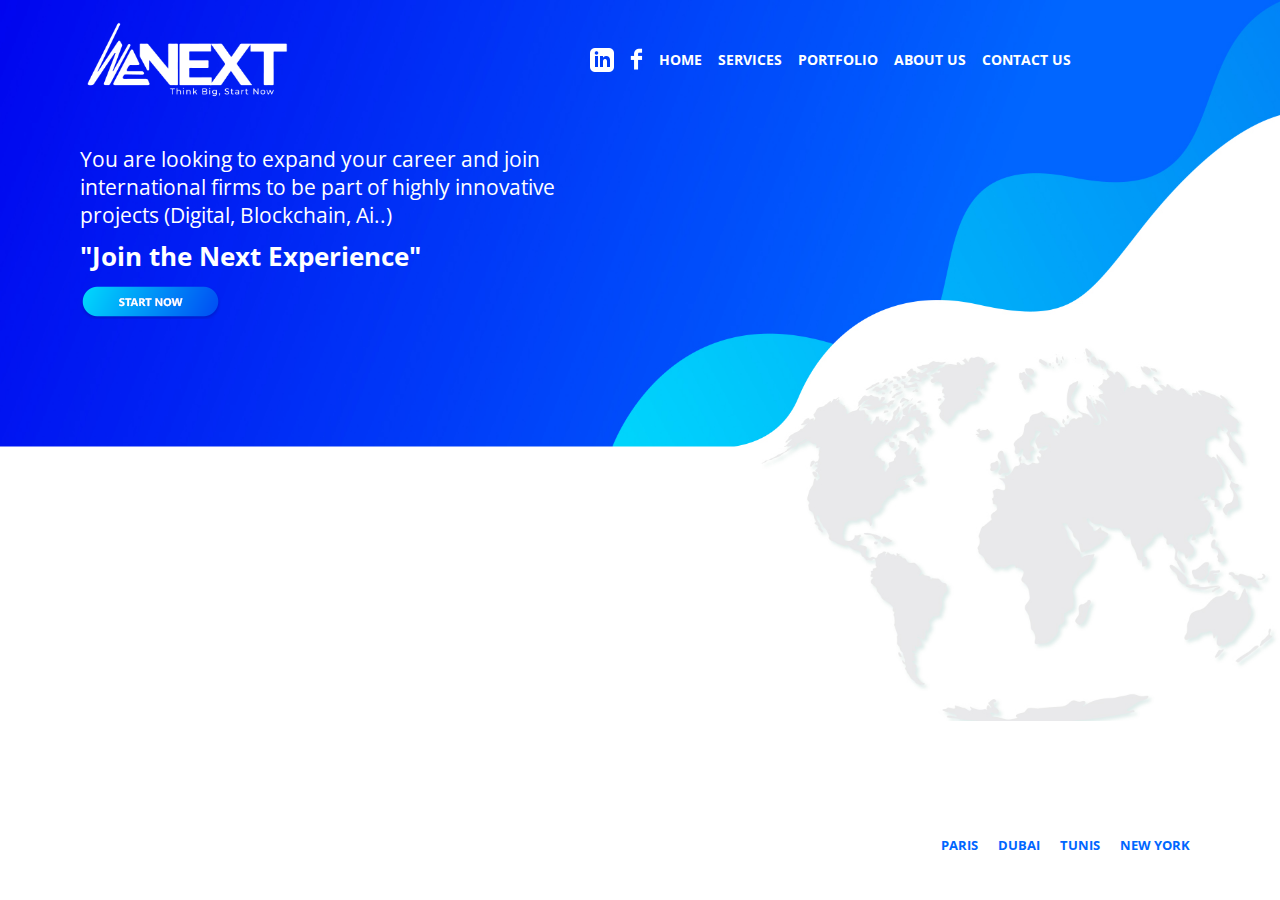
<file: index.html>
<!DOCTYPE html>
<html lang="fr">

<head>
    <meta charset="UTF-8">
    <meta name="viewport" content="width=device-width, initial-scale=1.0">
    <meta http-equiv="X-UA-Compatible" content="ie=edge">
    <link rel="shortcut icon" href="assets/favicon.ico" type="image/x-icon">
    <title>WeNext - coming soon</title>
    <link href="https://fonts.googleapis.com/css?family=Open+Sans&display=swap" rel="stylesheet">
    <link rel="stylesheet" href="assets/css/bootstrap-grid.min.css">
    <link rel="stylesheet" href="assets/css/style.css">
    <script src="assets/js/jquery.min.js"></script>
</head>

<body>
    <div class="container">
        <div class="row">
            <div class="col-md-4">
                <a href="index.html"><img src="assets/img/logo.png" alt="Logo WeNext" class="logo"></a>
            </div>
            <div class="col-md-8">
                <div class="navigation">
                    <div class="menu-item">
                        <a href="https://www.linkedin.com/company/wenextio/"><img src="assets/img/icon-linked-in.png"
                                alt="Linked In"></a>
                    </div>
                    <div class="menu-item">
                        <a href="https://www.facebook.com/wenext.io/"><img src="assets/img/icon-facebook.png"
                                alt="Facebook"></a>
                    </div>
                    <div class="menu-item">
                        <a href="v2/index.html" title="Home">Home</a>
                    </div>
                    <div class="menu-item">
                        <a href="v2/Services.html" title="Services">Services</a>
                    </div>
                    <div class="menu-item">
                        <a href="#" title="Portfolio">Portfolio</a>
                    </div>
                    <div class="menu-item">
                        <a href="v2/index.html#about" title="About">About us</a>
                    </div>
                    <div class="menu-item">
                        <a href="v2/index.html#contact" title="Contact us">Contact us</a>
                    </div>
                </div>
            </div>
            <div class="clear-fix"></div>
            <div class="row msgcomingoson">
                <div class="col-md-6">
                    You are looking to expand your career
                    and join international firms
                    to be part of highly innovative projects
                    (Digital, Blockchain, Ai..)
                    <h6>"Join the Next Experience"</h6>
                    <a href="https://wenext.bamboohr.com/jobs/" target="_blank" id="btn-start"><img src="assets/img/btn-start-now.png" alt="Start Now"></a>
                </div>
                <div class="clearfix"></div>
            </div>
        </div>
    </div>
    <div id="countries">
        <div class="container">
            <div>Paris</div>
            <div>Dubai</div>
            <div>Tunis</div>
            <div>NEW YORK</div>
        </div>
    </div>
    <div id="newsletterform">
        <div class="newsletterctn">
            <iframe src="https://wenext.bamboohr.com/jobs/" width="100%" height="450px" frameborder="0"></iframe>
            <!-- <div id="BambooHR">
                <script src="https://wenext.bamboohr.com/js/jobs2.php" type="text/javascript"></script>
                <div id="BambooHR-Footer">Powered by<a href="http://www.bamboohr.com" target="_blank"
                        rel="noopener external nofollow noreferrer"><img
                            src="https://resources.bamboohr.com/images/footer-logo.png"
                            alt="BambooHR - HR software" /></a></div>
            </div> -->
            <!-- <script charset="utf-8" type="text/javascript" src="//js.hsforms.net/forms/shell.js"></script>
            <script>
                hbspt.forms.create({
                    portalId: "6052416",
                    formId: "377a72e6-bbc0-4e58-ad55-97e954ff86f1"
                });
            </script> -->
        </div>
    </div>
    <script>
        $("#btn-start").click(function () {
            //$("#newsletterform").fadeIn('fast');
        })
    </script>
</body>

</html>
</file>
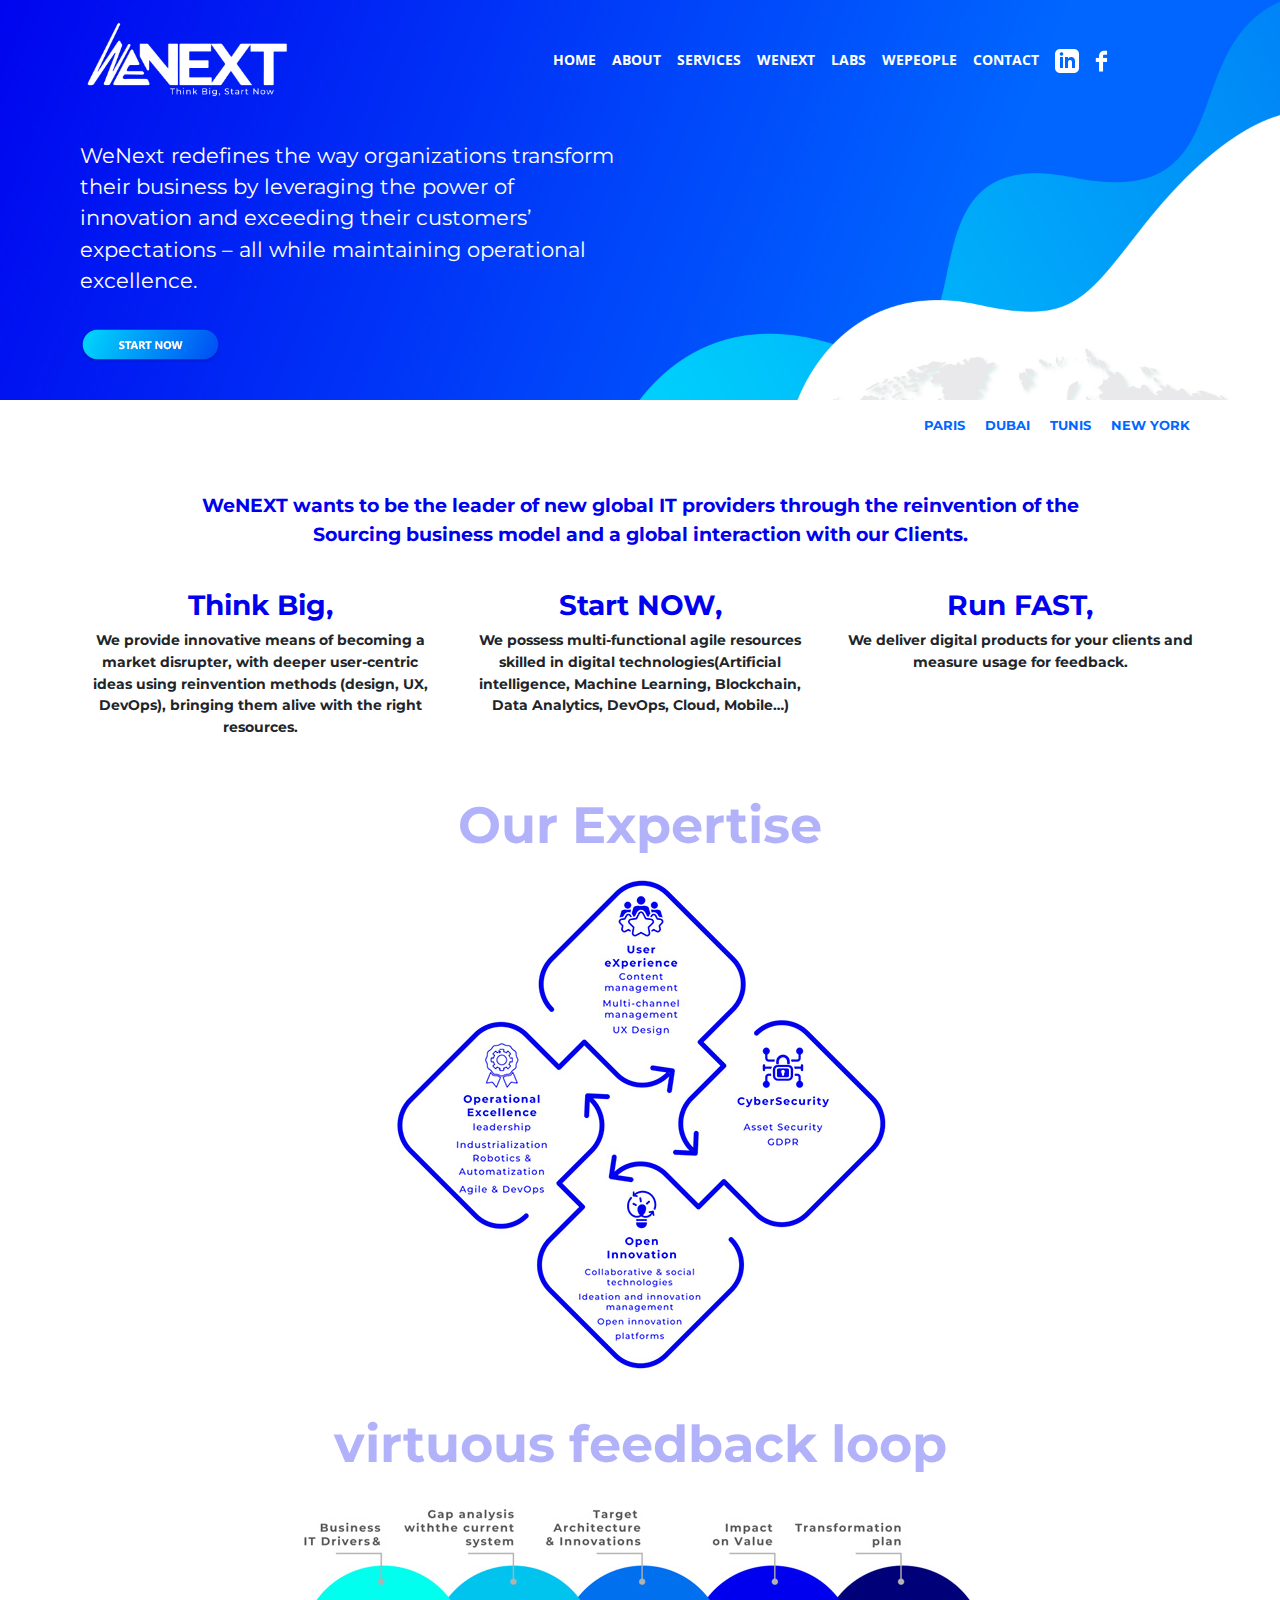
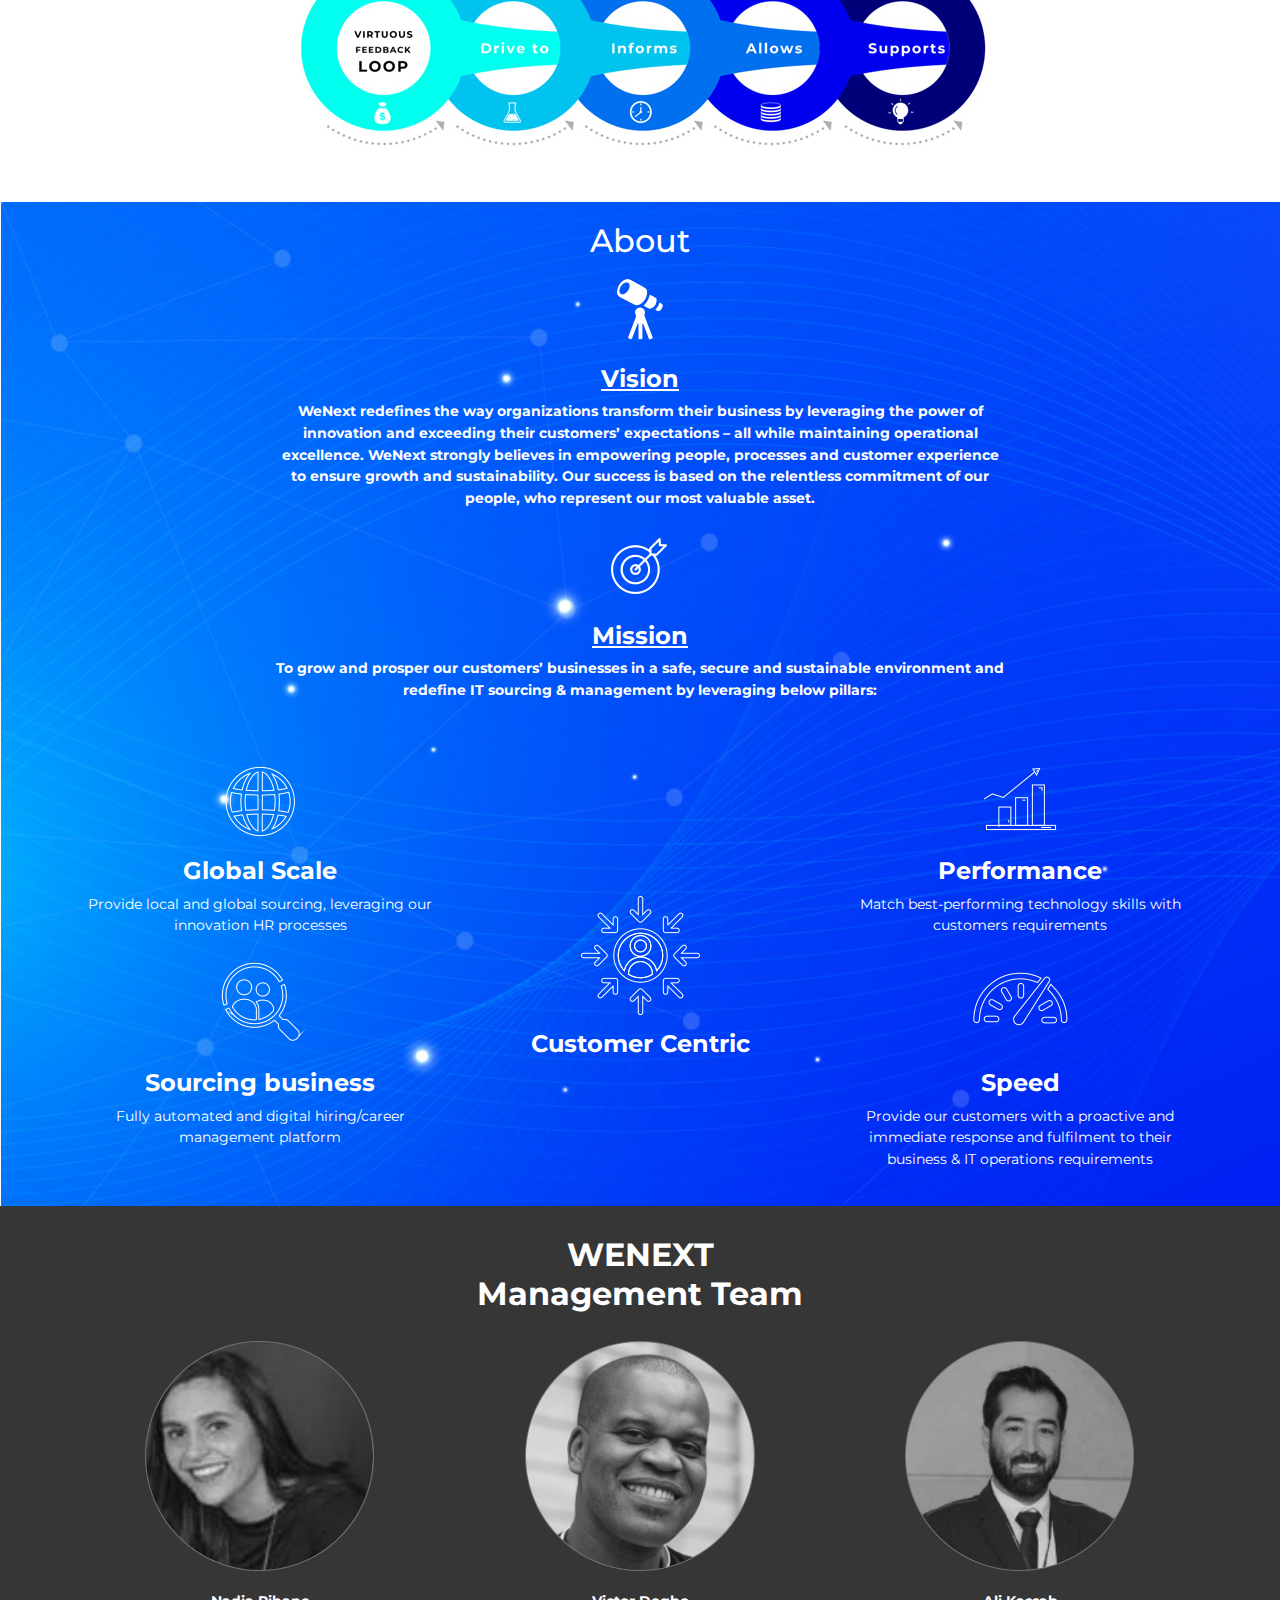
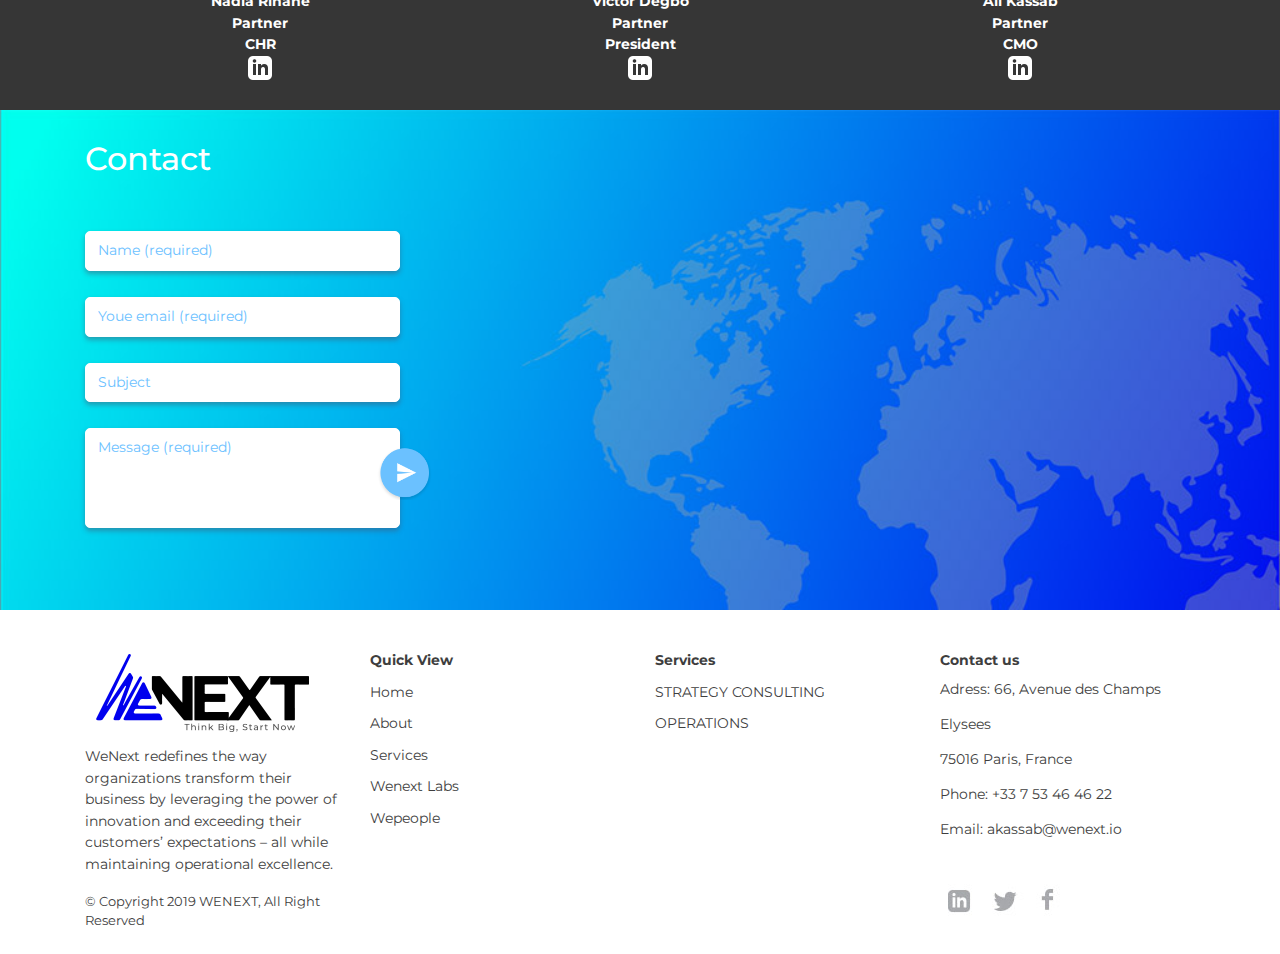
<file: v2/index.html>
<!DOCTYPE html>
<html lang="fr">

<head>
    <meta charset="UTF-8">
    <meta name="viewport" content="width=device-width, initial-scale=1.0">
    <meta http-equiv="X-UA-Compatible" content="ie=edge">
    <link rel="shortcut icon" href="assets/favicon.ico" type="image/x-icon">
    <title>WeNext - Accueil</title>
    <link href="https://fonts.googleapis.com/css?family=Montserrat:400,800|Open+Sans:400,800&display=swap"
        rel="stylesheet">
    <link rel="stylesheet" href="assets/css/bootstrap.min.css">
    <link rel="stylesheet" href="assets/css/style.css">
    <script src="assets/js/jquery.min.js"></script>
    <script src="assets/js/bootstrap.min.js"></script>
</head>

<body>
    <div id="header">
        <div class="container">
            <div class="row">
                <div class="col-md-4">
                    <a href="index.html"><img src="assets/img/logo.png" alt="Logo WeNext" class="logo"></a>
                </div>
                <div class="col-md-8">
                    <div class="navigation">

                        <div class="menu-item">
                            <a href="index.html" title="Home">Home</a>
                        </div>
                        <div class="menu-item">
                            <a href="#about" title="About">About</a>
                        </div>
                        <div class="menu-item">
                            <a href="services.html" title="Services">Services</a>
                        </div>
                        <div class="menu-item">
                            <a href="#" title="Wenext">Wenext</a>
                        </div>
                        <div class="menu-item">
                            <a href="wenextlabs.html" title="Labs">Labs</a>
                        </div>
                        <div class="menu-item">
                            <a href="wenextpeople.html" title="WePeople">WePeople</a>
                        </div>

                        <div class="menu-item">
                            <a href="index.html#contact" title="Contact us">Contact</a>
                        </div>
                        <div class="menu-item">
                            <a href="#"><img src="assets/img/icon-linked-in.png" alt="Linked In"></a>
                        </div>
                        <div class="menu-item">
                            <a href="#"><img src="assets/img/icon-facebook.png" alt="Facebook"></a>
                        </div>
                    </div>
                </div>
                <div class="clear-fix"></div>
                <div class="row msgcomingoson">
                    <div class="col-md-6">
                        WeNext redefines the way organizations transform their business by leveraging the power of
                        innovation and exceeding their customers’ expectations
                        – all while maintaining operational excellence. <br /><br />
                        <a href="#" id="btn-start"><img src="assets/img/btn-start-now.png" alt="Start Now"></a>
                    </div>
                    <div class="clearfix"></div>
                </div>
            </div>
        </div>
    </div>

    <div id="countries">
        <div class="container">
            <div>Paris</div>
            <div>Dubai</div>
            <div>Tunis</div>
            <div>NEW YORK</div>
        </div>
    </div>
    <section class="container calltoaction">
        <div class=" text-center">
            <div class="row justify-center">
                <div class="col-md-10 bold">
                    WeNEXT wants to be the leader of new global IT providers through the reinvention of the Sourcing
                    business
                    model and a global interaction with our Clients.
                </div>
            </div>
        </div>
    </section>
    <section class="container text-center rowservices bold">
        <div class="row justify-center">
            <div class="col-md-4 col-sm-12">
                <h3 class="boldtitle">Think Big,</h3>
                <p>We provide innovative means of becoming a market disrupter, with deeper user-centric ideas using
                    reinvention methods (design, UX, DevOps), bringing them alive with the right resources. </p>
            </div>
            <div class="col-md-4 col-sm-12">
                <h3 class="boldtitle">Start NOW,</h3>
                <p>We possess multi-functional agile resources skilled in digital technologies(Artificial
                    intelligence, Machine Learning, Blockchain, Data Analytics, DevOps, Cloud, Mobile…) </p>
            </div>
            <div class="col-md-4 col-sm-12">
                <h3 class="boldtitle">Run FAST,</h3>
                <p>We deliver digital products for your clients and measure usage for feedback.</p>
            </div>
        </div>
    </section>
    <section id="ourservices" class="container blocsrvloop">
        <div class="row">
            <div class="col-12 text-center">
                <h2>Our Expertise</h2>
                <img src="assets/img/wenext-our-services.jpg" alt="Our services">
            </div>
        </div>
    </section>
    <section id="virtuousloop" class="container blocsrvloop">
        <div class="row">
            <div class="col-12 text-center">
                <h2>virtuous feedback loop</h2>
                <img src="assets/img/wenext-loop-drive.jpg" alt="Virtuous feedback loop">
            </div>
        </div>
    </section>
    <a name="about"></a>
    <div id="aboutus">
        <div class="container text-center ">
            <h2>About</h2>
            <div class="row justify-center underlined">
                <div class="col-md-8 col-sm-12  bold">
                    <p>
                        <img src="assets/img/icon-vision.png" alt=""><br />
                        <h3>Vision</h3>
                        WeNext redefines the way organizations transform their
                        business by leveraging the power of innovation and
                        exceeding their customers’ expectations
                        – all while maintaining operational excellence.
                        WeNext strongly believes in empowering people, processes
                        and customer experience to ensure growth and
                        sustainability.
                        Our success is based on the relentless commitment of our
                        people, who represent our most valuable asset.
                    </p>
                    <p>
                        <img src="assets/img/icon-goal.png" alt=""><br />
                        <h3>Mission</h3>
                        To grow and prosper our customers’ businesses in a safe, secure and sustainable environment and
                        redefine
                        IT sourcing & management by leveraging below pillars:
                    </p>
                </div>
            </div>
            <div class="clearfix"></div><br /><br />
            <div class="row justify-center">
                <div class="col-md-4 col-sm-6">
                    <p>
                        <img src="assets/img/icon-global.png" alt=""><br />
                        <h3>Global Scale</h3>
                        Provide local and global sourcing, leveraging our innovation HR processes
                    </p>
                    <p>
                        <img src="assets/img/icon-search.png" alt=""><br />
                        <h3>Sourcing business</h3>
                        Fully automated and digital hiring/career management platform
                    </p>
                </div>
                <div class="col-md-4 col-sm-6 align-self-center">

                    <img src="assets/img/icon-group.png" alt=""><br />
                    <h3>Customer Centric</h3>

                </div>
                <div class="col-md-4 col-sm-6">
                    <p>
                        <img src="assets/img/icon-stats.png" alt=""><br />
                        <h3>Performance</h3>
                        Match best-performing technology skills with customers requirements
                    </p>
                    <p>
                        <img src="assets/img/icon-speed.png" alt=""><br />
                        <h3>Speed</h3>
                        Provide our customers with a proactive and immediate response and fulfilment to their business &
                        IT operations requirements
                    </p>
                </div>
            </div>

        </div>
    </div>
    <div id="team">
        <div class="container text-center">
            <h2>WENEXT<br />
                Management Team</h2>
            <div class="row justify-center">
                <div class="col-md-4">
                    <img src="assets/img/team-nadia.png" alt=""><br />
                    Nadia Rihane<br />
                    Partner <br />
                    CHR<br />
                    <a href="#"><img src="assets/img/icon-linked-in.png" alt=""></a>
                </div>
                <div class="col-md-4">
                    <img src="assets/img/team-victor.png" alt=""><br />
                    Victor Degbo<br />
                    Partner<br />
                    President<br />
                    <a href="#"><img src="assets/img/icon-linked-in.png" alt=""></a>
                </div>
                <div class="col-md-4">
                    <img src="assets/img/team-ali.png" alt=""><br />
                    Ali Kassab<br />
                    Partner<br />
                    CMO<br />
                    <a href="#"><img src="assets/img/icon-linked-in.png" alt=""></a>
                </div>
            </div>
        </div>
    </div>
    <a name="contact"></a>
    <div id="contact">
        <div class="container">
            <h2>Contact</h2>
            <div class="row justify-center">
                <div class="col-md-4 col-sm-12">
                    <form action="" onsubmit="sendEmail();return false;" method="post">
                        <div class="form-group">
                            <input type="text" class="inputcontact" placeholder="Name (required) " required name="name"
                                id="name">
                        </div>
                        <div class="form-group">
                            <input type="text" class="inputcontact" placeholder="Youe email (required) " required
                                name="email" id="email">
                        </div>
                        <div class="form-group">
                            <input type="text" class="inputcontact" placeholder="Subject" name="subject" id="subject">
                        </div>
                        <div class="form-group">
                            <textarea class="inputcontact textarea" placeholder="Message (required)" required name="msg"
                                rows="5" id="msg"></textarea>
                        </div>
                        <input type="image" src="assets/img/submit-btn.png" class="submit" width="60px" alt="Submit">
                    </form>
                </div>
                <div class="col-md-8 col-sm-12 align-self-baseline countries text-center">
                    <!-- <div>NEW YORK<br />
                        PARIS<br />
                        DUBAI<br /> </div> -->
                </div>
            </div>
        </div>

    </div>
    <footer>
        <div class="container">
            <div class="row">
                <div class="col-md-3">
                    <img src="assets/img/logo-footer.png" alt="WeNext"><br />
                    <p>WeNext redefines the way organizations transform their business by leveraging the power of
                        innovation and exceeding their customers’ expectations
                        – all while maintaining operational excellence.</p>
                    <div class="copyright">
                        &copy; Copyright 2019 WENEXT, All Right Reserved
                    </div>

                </div>
                <div class="col-md-3">
                    <b>Quick View</b><br />
                    <ul>
                        <li><a href="#">Home</a></li>
                        <li><a href="#">About</a></li>
                        <li><a href="#">Services</a></li>
                        <li><a href="#">Wenext Labs</a></li>
                        <li><a href="#">Wepeople</a></li>
                    </ul>
                </div>
                <div class="col-md-3">
                    <b>Services</b><br />
                    <ul>
                        <li><a href="#">STRATEGY CONSULTING </a></li>
                        <li><a href="#">OPERATIONS</a></li>
                    </ul>
                </div>
                <div class="col-md-3">
                    <b>Contact us</b><br />
                    <p class="lngh">
                        Adress: 66, Avenue des Champs Elysees<br />
                        75016 Paris, France<br />
                        Phone: +33 7 53 46 46 22<br />
                        Email: <a href="mailto:akassab@wenext.io">akassab@wenext.io</a><br /><br />
                        <a href="#"><img src="assets/img/footer-icon-linked.jpg" alt=""></a>
                        <a href="#"><img src="assets/img/footer-icon-twitter.jpg" alt=""></a>
                        <a href="#"><img src="assets/img/footer-icon-fb.jpg" alt=""></a>
                    </p>
                </div>
            </div>
        </div>
    </footer>
    <div id="newsletterform">
        <div class="newsletterctn">
            <script charset="utf-8" type="text/javascript" src="//js.hsforms.net/forms/shell.js"></script>
            <script>
                hbspt.forms.create({
                    portalId: "6052416",
                    formId: "377a72e6-bbc0-4e58-ad55-97e954ff86f1"
                });
            </script>
        </div>
    </div>
    <script>
        $("#btn-start").click(function () {
            $("#newsletterform").fadeIn('fast');
        });

        function sendEmail() {
            return;
            $.ajax({
                url: '',
                type: 'post',
                data: $("form").eq(0).derialize(),
                beforeSend: function () {

                },
                success: function () {

                }
            })
        }
    </script>
</body>

</html>
</file>
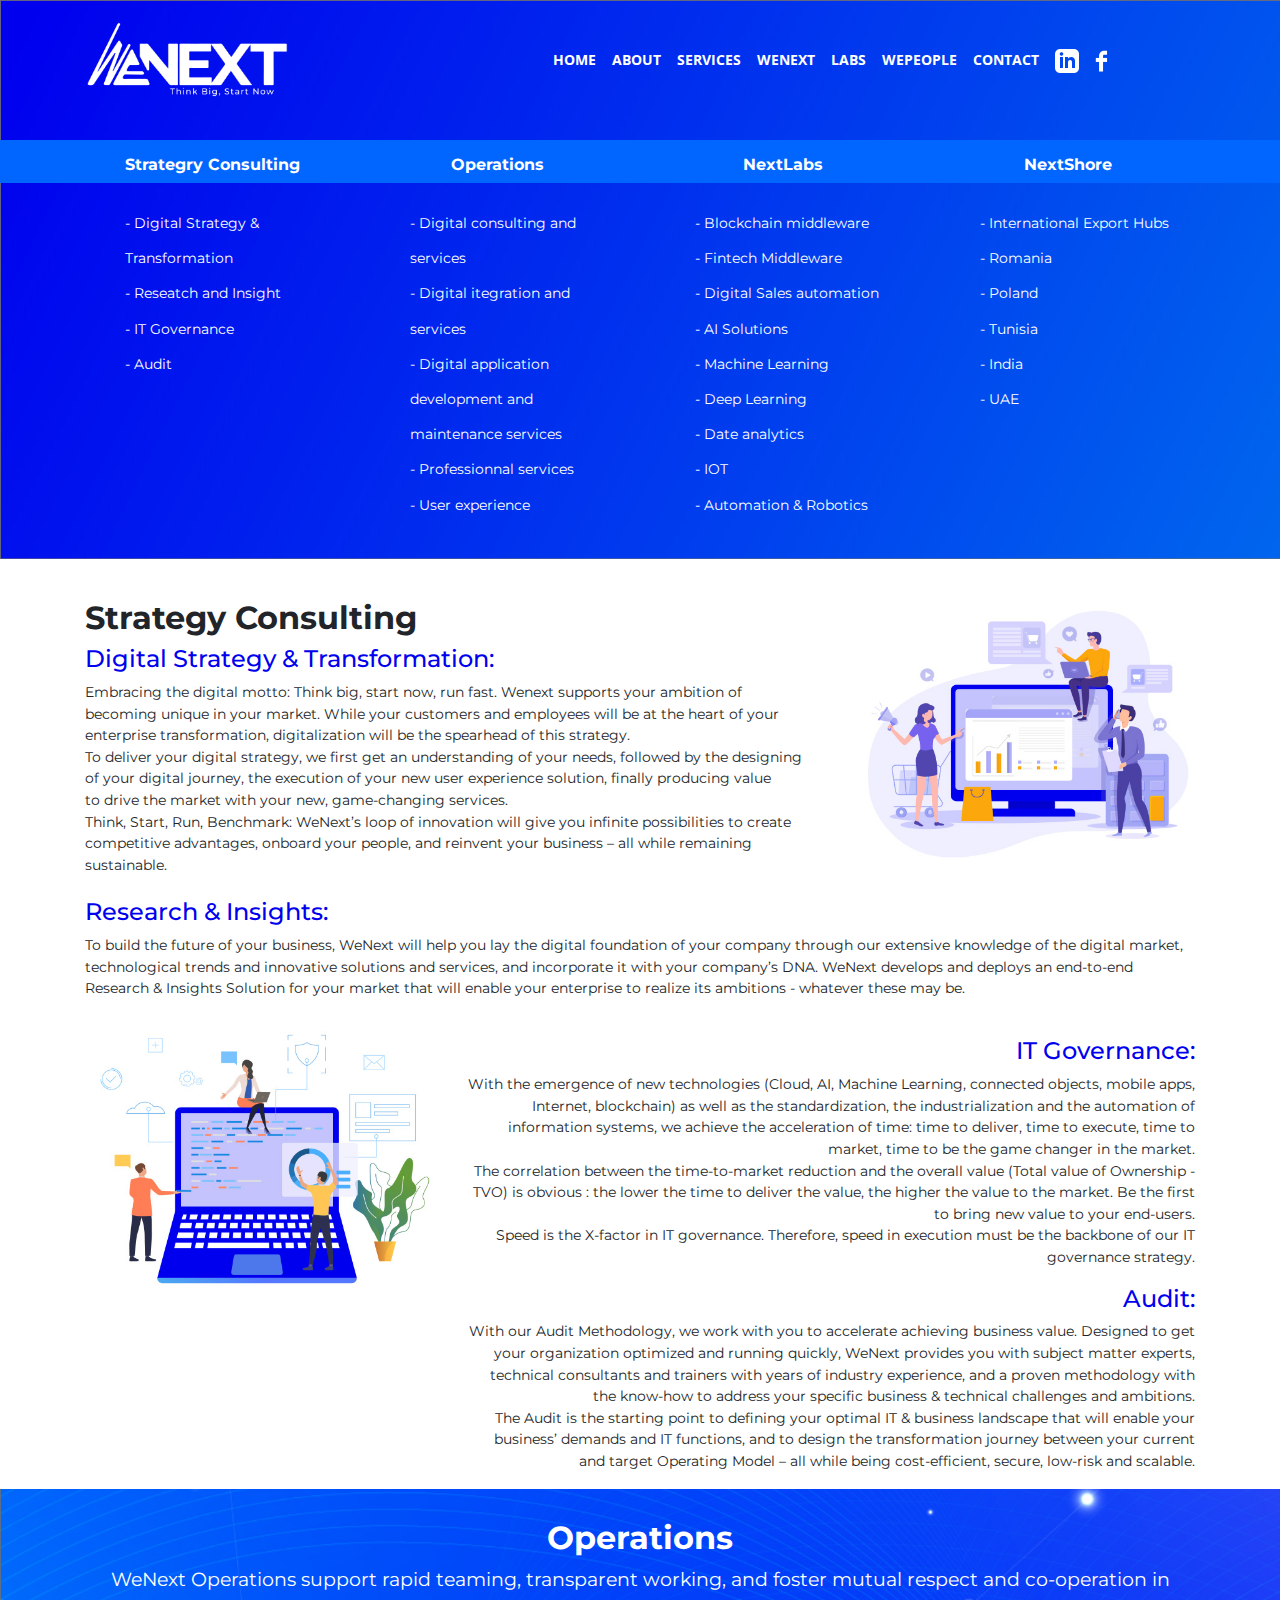
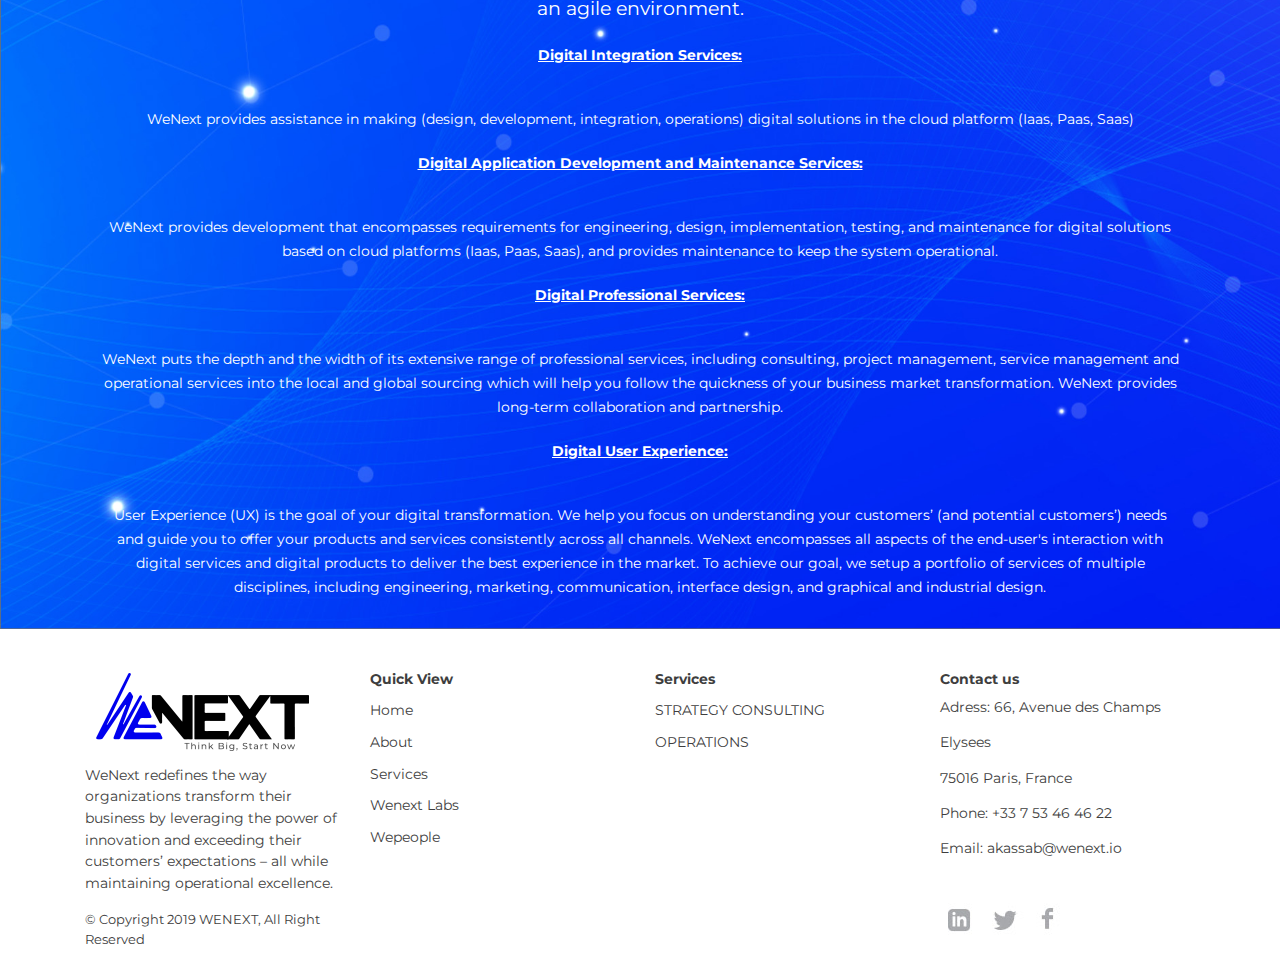
<file: v2/services.html>
<!DOCTYPE html>
<html lang="fr">

<head>
    <meta charset="UTF-8">
    <meta name="viewport" content="width=device-width, initial-scale=1.0">
    <meta http-equiv="X-UA-Compatible" content="ie=edge">
    <link rel="shortcut icon" href="assets/favicon.ico" type="image/x-icon">
    <title>WeNext - Services</title>
    <link href="https://fonts.googleapis.com/css?family=Montserrat:400,800|Open+Sans:400,800&display=swap"
        rel="stylesheet">
    <link rel="stylesheet" href="assets/css/bootstrap.min.css">
    <link rel="stylesheet" href="assets/css/style.css">
    <script src="assets/js/jquery.min.js"></script>
    <script src="assets/js/bootstrap.min.js"></script>
</head>

<body>
    <div id="header-services">
        <div class="container">
            <div class="row">
                <div class="col-md-4">
                    <a href="index.html"><img src="assets/img/logo.png" alt="Logo WeNext" class="logo"></a>
                </div>
                <div class="col-md-8">
                    <div class="navigation">

                        <div class="menu-item">
                            <a href="index.html" title="Home">Home</a>
                        </div>
                        <div class="menu-item">
                            <a href="index.html#about" title="About">About</a>
                        </div>
                        <div class="menu-item">
                            <a href="services.html" title="Services">Services</a>
                        </div>
                        <div class="menu-item">
                            <a href="#" title="Wenext">Wenext</a>
                        </div>
                        <div class="menu-item">
                            <a href="wenextlabs.html" title="Labs">Labs</a>
                        </div>
                        <div class="menu-item">
                            <a href="wenextpeople.html" title="WePeople">WePeople</a>
                        </div>

                        <div class="menu-item">
                            <a href="index.html#contact" title="Contact us">Contact</a>
                        </div>
                        <div class="menu-item">
                            <a href="#"><img src="assets/img/icon-linked-in.png" alt="Linked In"></a>
                        </div>
                        <div class="menu-item">
                            <a href="#"><img src="assets/img/icon-facebook.png" alt="Facebook"></a>
                        </div>
                    </div>
                </div>
            </div>
        </div>

        <div class="clear-fix"></div>
        <div class="containerboxes">
            <div class="container">
                <div class="row">
                    <div class="col-md-3">
                        <h2>Strategry Consulting</h2>
                        <p>
                            <ul>
                                <li>Digital Strategy & Transformation</li>
                                <li>Reseatch and Insight</li>
                                <li>IT Governance</li>
                                <li>Audit</li>
                            </ul>
                        </p>
                    </div>
                    <div class="col-md-3">
                        <h2>Operations</h2>
                        <p>
                            <ul>
                                <li>
                                    Digital consulting and services
                                </li>
                                <li>Digital itegration and services</li>
                                <li>Digital application development and maintenance services</li>
                                <li>Professionnal services</li>
                                <li>User experience</li>
                            </ul>
                        </p>
                    </div>
                    <div class="col-md-3">
                        <h2>NextLabs</h2>
                        <p>
                            <ul>
                                <li>
                                    Blockchain middleware
                                </li>
                                <li>Fintech Middleware</li>
                                <li>Digital Sales automation</li>
                                <li>AI Solutions </li>
                                <li>Machine Learning</li>
                                <li>Deep Learning</li>
                                <li>Date analytics</li>
                                <li>IOT</li>
                                <li>Automation & Robotics</li>

                            </ul>
                        </p>
                    </div>
                    <div class="col-md-3">
                        <h2>NextShore</h2>
                        <p>
                            <ul>
                                <li>International Export Hubs</li>
                                <li>Romania</li>
                                <li>Poland</li>
                                <li>Tunisia</li>
                                <li>India</li>
                                <li>UAE</li>
                            </ul>
                        </p>
                    </div>
                </div>
            </div>
        </div>
    </div>
    <div id="pageservices">
        <div class="container">
            <div class="row">
                <div class="col-md-8">
                    <h2>Strategy Consulting</h2>
                    <h4>Digital Strategy & Transformation:</h4>

                    Embracing the digital motto: Think big, start now, run fast. Wenext supports your ambition of
                    becoming
                    unique in your market. While your customers and employees will be at the heart of your enterprise
                    transformation, digitalization will be the spearhead of this strategy.<br />

                    To deliver your digital strategy, we first get an understanding of your needs, followed by the
                    designing
                    of your digital journey, the execution of your new user experience solution, finally producing value
                    to drive the market with your new, game-changing services.
                    <br />
                    Think, Start, Run, Benchmark: WeNext’s loop of innovation will give you infinite possibilities to
                    create
                    competitive advantages, onboard your people, and reinvent your business – all while remaining
                    sustainable.


                </div>
                <div class="col-md-4">
                    <img src="assets/img/strategy-services.jpg" alt="Strategy Consulting">
                </div>
                <div class="col-md-12"><br />
                    <h4>Research & Insights:</h4>

                    To build the future of your business, WeNext will help you lay the digital foundation of your
                    company
                    through our extensive knowledge of the digital market, technological trends and innovative solutions
                    and
                    services, and incorporate it with your company’s DNA. WeNext develops and deploys an end-to-end
                    Research
                    & Insights Solution for your market that will enable your enterprise to realize its ambitions -
                    whatever
                    these may be.
                    <br />
                    <br />
                </div>
                <div class="col-md-4">
                    <img src="assets/img/services-it-goernance.jpg" alt="IT Governance">
                </div>
                <div class="col-md-8 text-right">
                    <p>
                        <h4> IT Governance:</h4>
                        With the emergence of new technologies (Cloud, AI, Machine Learning, connected objects, mobile
                        apps,
                        Internet, blockchain) as well as the standardization, the industrialization and the automation
                        of
                        information systems, we achieve the acceleration of time: time to deliver, time to execute, time
                        to
                        market, time to be the game changer in the market.<br />
                        The correlation between the time-to-market reduction and the overall value (Total value of
                        Ownership
                        - TVO) is obvious : the lower the time to deliver the value, the higher the value to the market.
                        Be
                        the first to bring new value to your end-users.<br />
                        Speed is the X-factor in IT governance. Therefore, speed in execution must be the backbone of
                        our IT
                        governance strategy.
                    </p>
                    <p>
                        <h4>Audit:</h4>
                        With our Audit Methodology, we work with you to accelerate achieving business value.
                        Designed to get your organization optimized and running quickly, WeNext provides you with
                        subject
                        matter experts, technical consultants and trainers with years of industry experience, and a
                        proven
                        methodology with the know-how to address your specific business & technical challenges and
                        ambitions.<br />
                        The Audit is the starting point to defining your optimal IT & business landscape that will
                        enable
                        your business’ demands and IT functions, and to design the transformation journey between your
                        current and target Operating Model – all while being cost-efficient, secure, low-risk and
                        scalable.
                    </p>

                </div>
            </div>
        </div>
    </div>
    <div id="services-details">
        <div class="container">
            <div class="col-md-12 text-center">
                <h2 class="bold">Operations</h2>
                <p class="dsp">
                    WeNext Operations support rapid teaming, transparent working,
                    and foster mutual respect and co-operation in an agile environment.
                </p>
                <div class="moreinfoserices">
                    <div class="title">Digital Integration Services:</div>

                    WeNext provides assistance in making (design, development, integration, operations) digital
                    solutions in the cloud platform (Iaas, Paas, Saas)<br />

                    <div class="title">Digital Application Development and Maintenance Services:</div>

                    WeNext provides development that encompasses requirements for engineering, design, implementation,
                    testing, and maintenance for digital solutions based on cloud platforms (Iaas, Paas, Saas), and
                    provides maintenance to keep the system operational.<br />

                    <div class="title">Digital Professional Services:</div>


                    WeNext puts the depth and the width of its extensive range of professional services, including
                    consulting, project management, service management and operational services into the local and
                    global sourcing which will help you follow the quickness of your business market transformation.
                    WeNext provides long-term collaboration and partnership.<br />

                    <div class="title">Digital User Experience:</div>

                    User Experience (UX) is the goal of your digital transformation. We help you focus on understanding
                    your customers’ (and potential customers’) needs and guide you to offer your products and services
                    consistently across all channels. WeNext encompasses all aspects of the end-user's interaction with
                    digital services and digital products to deliver the best experience in the market. To achieve our
                    goal, we setup a portfolio of services of multiple disciplines, including engineering, marketing,
                    communication, interface design, and graphical and industrial design.

                </div>
            </div>
        </div>
    </div>
    <footer>
        <div class="container">
            <div class="row">
                <div class="col-md-3">
                    <img src="assets/img/logo-footer.png" alt="WeNext"><br />
                    <p>WeNext redefines the way organizations transform their business by leveraging the power of
                        innovation and exceeding their customers’ expectations
                        – all while maintaining operational excellence.</p>
                    <div class="copyright">
                        &copy; Copyright 2019 WENEXT, All Right Reserved
                    </div>

                </div>
                <div class="col-md-3">
                    <b>Quick View</b><br />
                    <ul>
                        <li><a href="#">Home</a></li>
                        <li><a href="#">About</a></li>
                        <li><a href="#">Services</a></li>
                        <li><a href="#">Wenext Labs</a></li>
                        <li><a href="#">Wepeople</a></li>
                    </ul>
                </div>
                <div class="col-md-3">
                    <b>Services</b><br />
                    <ul>
                        <li><a href="#">STRATEGY CONSULTING </a></li>
                        <li><a href="#">OPERATIONS</a></li>
                    </ul>
                </div>
                <div class="col-md-3">
                    <b>Contact us</b><br />
                    <p class="lngh">
                        Adress: 66, Avenue des Champs Elysees<br />
                        75016 Paris, France<br />
                        Phone: +33 7 53 46 46 22<br />
                        Email: <a href="mailto:akassab@wenext.io">akassab@wenext.io</a><br /><br />
                        <a href="#"><img src="assets/img/footer-icon-linked.jpg" alt=""></a>
                        <a href="#"><img src="assets/img/footer-icon-twitter.jpg" alt=""></a>
                        <a href="#"><img src="assets/img/footer-icon-fb.jpg" alt=""></a>
                    </p>
                </div>
            </div>
        </div>
    </footer>

</body>

</html>
</file>
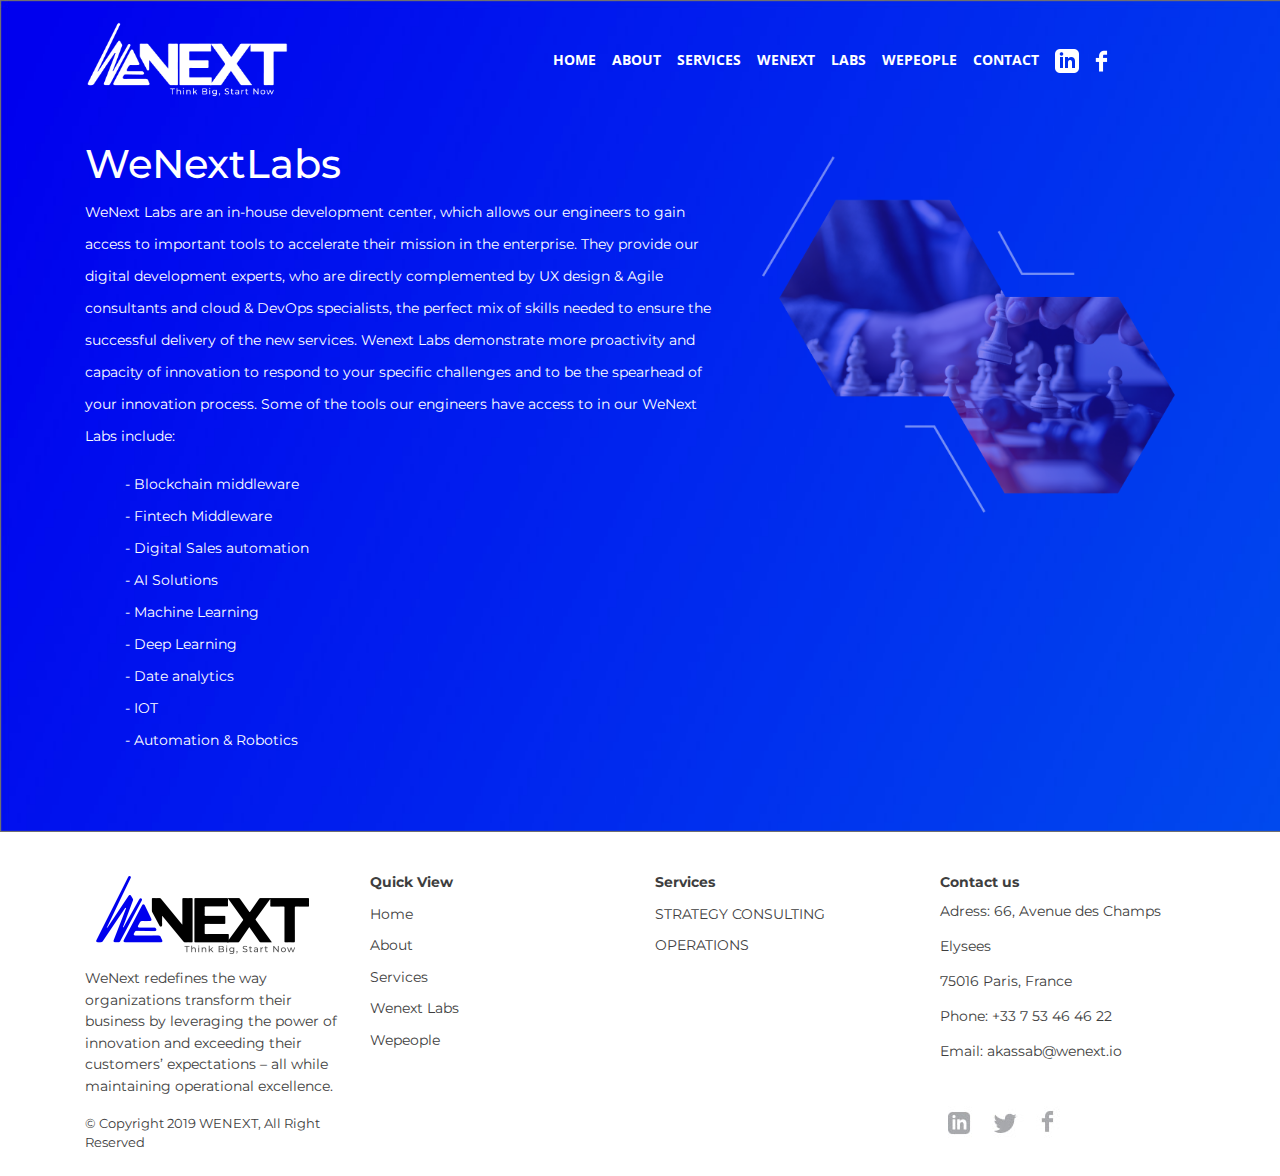
<file: v2/wenextlabs.html>
<!DOCTYPE html>
<html lang="fr">

<head>
    <meta charset="UTF-8">
    <meta name="viewport" content="width=device-width, initial-scale=1.0">
    <meta http-equiv="X-UA-Compatible" content="ie=edge">
    <link rel="shortcut icon" href="assets/favicon.ico" type="image/x-icon">
    <title>WeNext - WenextLabs</title>
    <link href="https://fonts.googleapis.com/css?family=Montserrat:400,800|Open+Sans:400,800&display=swap"
        rel="stylesheet">
    <link rel="stylesheet" href="assets/css/bootstrap.min.css">
    <link rel="stylesheet" href="assets/css/style.css">
    <script src="assets/js/jquery.min.js"></script>
    <script src="assets/js/bootstrap.min.js"></script>
</head>

<body>
    <div id="header-services">
        <div class="container">
            <div class="row">
                <div class="col-md-4">
                    <a href="index.html"><img src="assets/img/logo.png" alt="Logo WeNext" class="logo"></a>
                </div>
                <div class="col-md-8">
                    <div class="navigation">

                        <div class="menu-item">
                            <a href="index.html" title="Home">Home</a>
                        </div>
                        <div class="menu-item">
                            <a href="index.html#about" title="About">About</a>
                        </div>
                        <div class="menu-item">
                            <a href="services.html" title="Services">Services</a>
                        </div>
                        <div class="menu-item">
                            <a href="#" title="Wenext">Wenext</a>
                        </div>
                        <div class="menu-item">
                            <a href="wenextlabs.html" title="Labs">Labs</a>
                        </div>
                        <div class="menu-item">
                            <a href="wenextpeople.html" title="WePeople">WePeople</a>
                        </div>

                        <div class="menu-item">
                            <a href="index.html#contact" title="Contact us">Contact</a>
                        </div>
                        <div class="menu-item">
                            <a href="#"><img src="assets/img/icon-linked-in.png" alt="Linked In"></a>
                        </div>
                        <div class="menu-item">
                            <a href="#"><img src="assets/img/icon-facebook.png" alt="Facebook"></a>
                        </div>
                    </div>
                </div>
            </div>
        </div>

        <div class="clear-fix"></div>
        <div class="container containerwenextlabs">
            <div class="row">
                <div class="col-md-7">
                    <h1>WeNextLabs</h1>
                    <p>
                        WeNext Labs are an in-house development center, which allows our engineers to gain access to
                        important tools to accelerate their mission in the enterprise. They provide our digital
                        development experts, who are directly complemented by UX design & Agile consultants and
                        cloud & DevOps specialists, the perfect mix of skills needed to ensure the successful
                        delivery of the new services. Wenext Labs demonstrate more proactivity and capacity of
                        innovation to respond to your specific challenges and to be the spearhead of your innovation
                        process.
                        Some of the tools our engineers have access to in our WeNext Labs include:
                        <ul>
                            <li>
                                Blockchain middleware
                            </li>
                            <li>Fintech Middleware</li>
                            <li>Digital Sales automation</li>
                            <li>AI Solutions </li>
                            <li>Machine Learning</li>
                            <li>Deep Learning</li>
                            <li>Date analytics</li>
                            <li>IOT</li>
                            <li>Automation & Robotics</li>

                        </ul>

                    </p>
                </div>
                <div class="col-md-5">
                    <img src="assets/img/wenexlabsimg.png" alt="WenextLabs">
                </div>
            </div>
        </div>
    </div>
    <footer>
        <div class="container">
            <div class="row">
                <div class="col-md-3">
                    <img src="assets/img/logo-footer.png" alt="WeNext"><br />
                    <p>WeNext redefines the way organizations transform their business by leveraging the power of
                        innovation and exceeding their customers’ expectations
                        – all while maintaining operational excellence.</p>
                    <div class="copyright">
                        &copy; Copyright 2019 WENEXT, All Right Reserved
                    </div>

                </div>
                <div class="col-md-3">
                    <b>Quick View</b><br />
                    <ul>
                        <li><a href="#">Home</a></li>
                        <li><a href="#">About</a></li>
                        <li><a href="#">Services</a></li>
                        <li><a href="#">Wenext Labs</a></li>
                        <li><a href="#">Wepeople</a></li>
                    </ul>
                </div>
                <div class="col-md-3">
                    <b>Services</b><br />
                    <ul>
                        <li><a href="#">STRATEGY CONSULTING </a></li>
                        <li><a href="#">OPERATIONS</a></li>
                    </ul>
                </div>
                <div class="col-md-3">
                    <b>Contact us</b><br />
                    <p class="lngh">
                        Adress: 66, Avenue des Champs Elysees<br />
                        75016 Paris, France<br />
                        Phone: +33 7 53 46 46 22<br />
                        Email: <a href="mailto:akassab@wenext.io">akassab@wenext.io</a><br /><br />
                        <a href="#"><img src="assets/img/footer-icon-linked.jpg" alt=""></a>
                        <a href="#"><img src="assets/img/footer-icon-twitter.jpg" alt=""></a>
                        <a href="#"><img src="assets/img/footer-icon-fb.jpg" alt=""></a>
                    </p>
                </div>
            </div>
        </div>
    </footer>

</body>

</html>
</file>
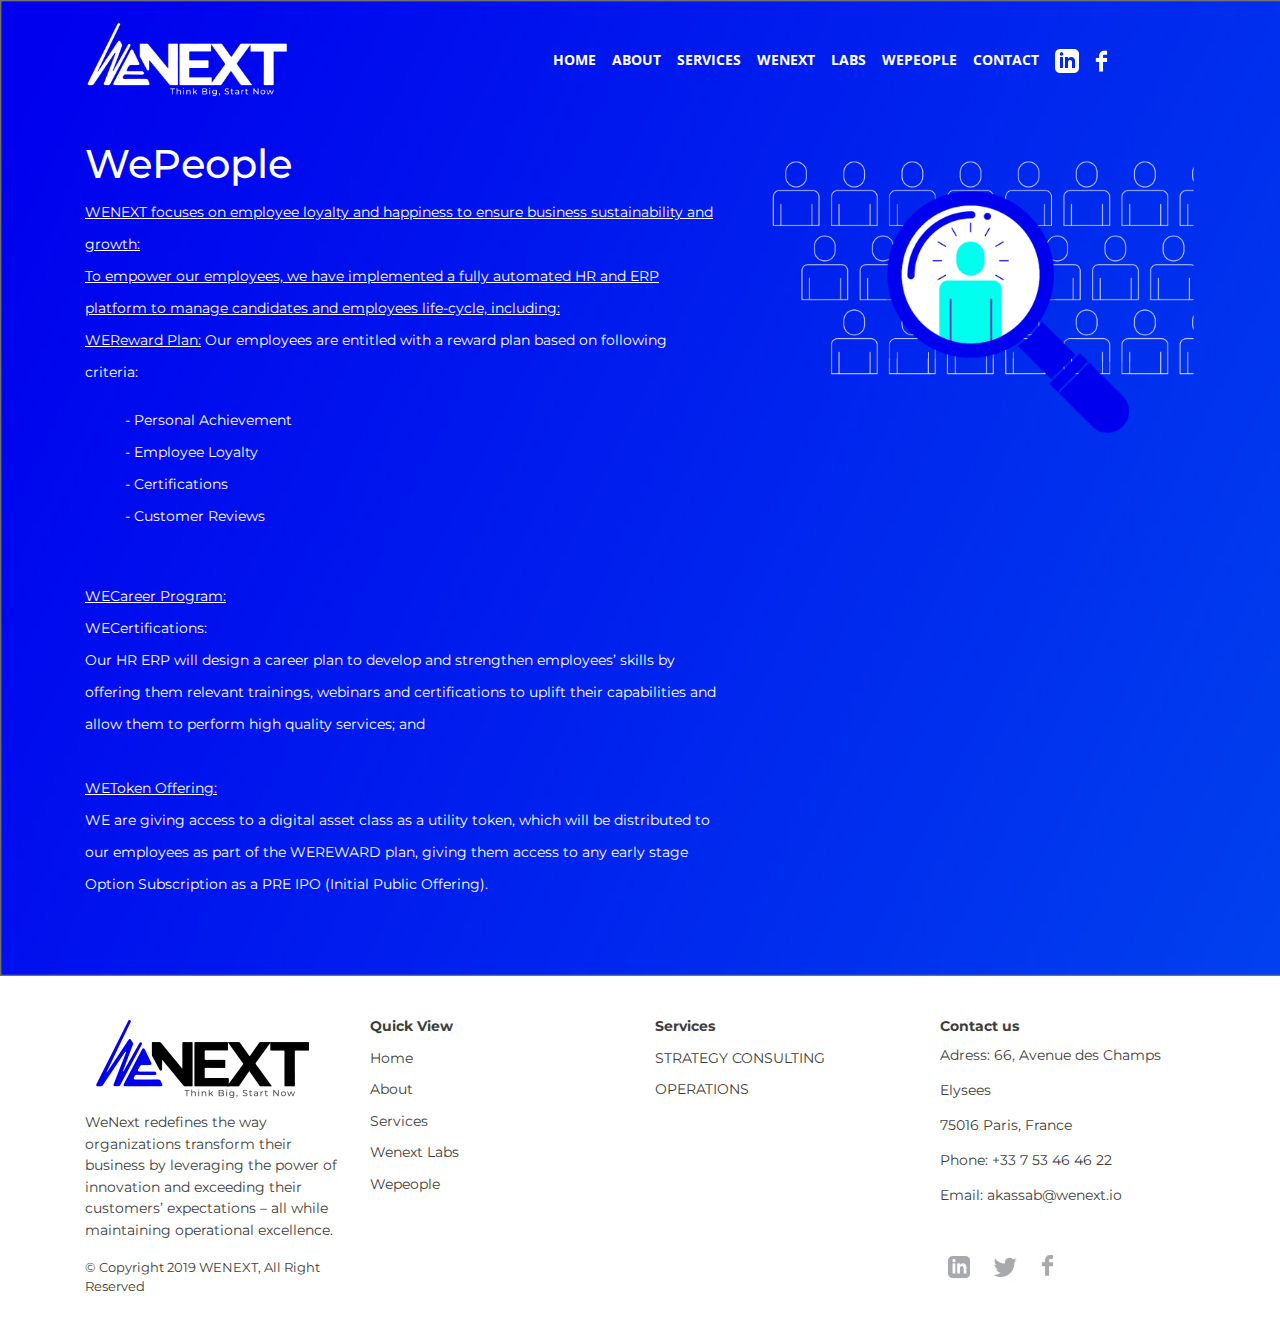
<file: v2/wenextpeople.html>
<!DOCTYPE html>
<html lang="fr">

<head>
    <meta charset="UTF-8">
    <meta name="viewport" content="width=device-width, initial-scale=1.0">
    <meta http-equiv="X-UA-Compatible" content="ie=edge">
    <link rel="shortcut icon" href="assets/favicon.ico" type="image/x-icon">
    <title>WeNext - WenextLabs</title>
    <link href="https://fonts.googleapis.com/css?family=Montserrat:400,800|Open+Sans:400,800&display=swap"
        rel="stylesheet">
    <link rel="stylesheet" href="assets/css/bootstrap.min.css">
    <link rel="stylesheet" href="assets/css/style.css">
    <script src="assets/js/jquery.min.js"></script>
    <script src="assets/js/bootstrap.min.js"></script>
</head>

<body>
    <div id="header-services">
        <div class="container">
            <div class="row">
                <div class="col-md-4">
                    <a href="index.html"><img src="assets/img/logo.png" alt="Logo WeNext" class="logo"></a>
                </div>
                <div class="col-md-8">
                    <div class="navigation">

                        <div class="menu-item">
                            <a href="index.html" title="Home">Home</a>
                        </div>
                        <div class="menu-item">
                            <a href="index.html#about" title="About">About</a>
                        </div>
                        <div class="menu-item">
                            <a href="services.html" title="Services">Services</a>
                        </div>
                        <div class="menu-item">
                            <a href="#" title="Wenext">Wenext</a>
                        </div>
                        <div class="menu-item">
                            <a href="wenextlabs.html" title="Labs">Labs</a>
                        </div>
                        <div class="menu-item">
                            <a href="wenextpeople.html" title="WePeople">WePeople</a>
                        </div>

                        <div class="menu-item">
                            <a href="index.html#contact" title="Contact us">Contact</a>
                        </div>
                        <div class="menu-item">
                            <a href="#"><img src="assets/img/icon-linked-in.png" alt="Linked In"></a>
                        </div>
                        <div class="menu-item">
                            <a href="#"><img src="assets/img/icon-facebook.png" alt="Facebook"></a>
                        </div>
                    </div>
                </div>
            </div>
        </div>

        <div class="clear-fix"></div>
        <div class="container containerwenextlabs">
            <div class="row">
                <div class="col-md-7">
                    <h1>WePeople</h1>
                    <p>
                        <u> WENEXT focuses on employee loyalty and happiness to ensure business sustainability and
                            growth:<br />
                            To empower our employees, we have implemented a fully automated HR and ERP platform to
                            manage candidates and employees life-cycle, including:</u><br />

                        <u>WEReward Plan:</u>
                        Our employees are entitled with a reward plan based on following criteria:
                        <ul>
                            <li>Personal Achievement </li>
                            <li>Employee Loyalty</li>
                            <li>Certifications</li>
                            <li>Customer Reviews</li>
                        </ul><br />
                        <u>WECareer Program:</u><br />
                        WECertifications:<br />
                        Our HR ERP will design a career plan to develop and strengthen employees’ skills by offering
                        them relevant trainings, webinars and certifications to uplift their capabilities and allow them
                        to perform high quality services; and<br />
                        <br />
                        <u>WEToken Offering:</u><br />
                        WE are giving access to a digital asset class as a utility token, which will be distributed to
                        our employees as part of the WEREWARD plan, giving them access to any early stage Option
                        Subscription as a PRE IPO (Initial Public Offering).

                    </p>
                </div>
                <div class="col-md-5">
                    <img src="assets/img/img-wenextpeoples.png" alt="WenextLabs">
                </div>
            </div>
        </div>
    </div>
    <footer>
        <div class="container">
            <div class="row">
                <div class="col-md-3">
                    <img src="assets/img/logo-footer.png" alt="WeNext"><br />
                    <p>WeNext redefines the way organizations transform their business by leveraging the power of
                        innovation and exceeding their customers’ expectations
                        – all while maintaining operational excellence.</p>
                    <div class="copyright">
                        &copy; Copyright 2019 WENEXT, All Right Reserved
                    </div>

                </div>
                <div class="col-md-3">
                    <b>Quick View</b><br />
                    <ul>
                        <li><a href="#">Home</a></li>
                        <li><a href="#">About</a></li>
                        <li><a href="services.html">Services</a></li>
                        <li><a href="wenextlabs.html">Wenext Labs</a></li>
                        <li><a href="wenextpeople.html">Wepeople</a></li>
                    </ul>
                </div>
                <div class="col-md-3">
                    <b>Services</b><br />
                    <ul>
                        <li><a href="#">STRATEGY CONSULTING </a></li>
                        <li><a href="#">OPERATIONS</a></li>
                    </ul>
                </div>
                <div class="col-md-3">
                    <b>Contact us</b><br />
                    <p class="lngh">
                        Adress: 66, Avenue des Champs Elysees<br />
                        75016 Paris, France<br />
                        Phone: +33 7 53 46 46 22<br />
                        Email: <a href="mailto:akassab@wenext.io">akassab@wenext.io</a><br /><br />
                        <a href="#"><img src="assets/img/footer-icon-linked.jpg" alt=""></a>
                        <a href="#"><img src="assets/img/footer-icon-twitter.jpg" alt=""></a>
                        <a href="#"><img src="assets/img/footer-icon-fb.jpg" alt=""></a>
                    </p>
                </div>
            </div>
        </div>
    </footer>

</body>

</html>
</file>
<file: assets/css/style.css>
body {
  background: url(../img/bg-coming-soon.jpg) no-repeat;
  background-size: cover;
  width: 100%;
  height: 100%;
  padding: 20px 0px;
  margin: 0px;
  font-family: "Open Sans", sans-serif;
}
.logo {
  max-height: 80px;
}
.navigation {
  display: flex;
  flex-wrap: wrap;
  justify-content: center;
  padding-top: 20px;
}
.navigation a {
  color: #fff;
  text-transform: uppercase;
  font-weight: bold;
  font-size: 0.9rem;
  text-decoration: none;
  line-height: 24px;
}
.navigation a:hover {
  text-decoration: underline;
  color: #fff;
}
.navigation .menu-item {
  text-align: center;
  padding: 8px;
}
.msgcomingoson {
  margin-top: 30px;
  color: #fff;
  font-size: 1.3rem;
  padding: 10px;
}
.msgcomingoson h6 {
  font-size: 1.6rem;
  font-weight: bold;
  margin: 10px 0;
}
#countries {
  color: #0066ff;
  font-size: 0.8rem;
  font-weight: bold;
  text-align: right;
  width: 100%;
  position: absolute;
  bottom: 30px;
  left: 0px;
  text-transform: uppercase;
}
#countries .container {
  display: flex;
  justify-content: flex-end;
  flex-flow: row nowrap;
}
#countries div {
  padding: 8px 10px;
}
#newsletterform {
  display: none;
  position: fixed;
  z-index: 99;
  background: rgba(255, 255, 255, 0.8);
  width: 100%;
  height: 100%;
  top: 0px;
  left: 0px;
}

#newsletterform .newsletterctn {
  width: 500px;
  margin: 100px auto;
  background: #fff;
  padding: 20px;
}

/* Smartphones (portrait and landscape) ----------- */
@media only screen and (min-device-width: 320px) and (max-device-width: 480px) {
  /* Styles */
  #newsletterform .newsletterctn {
    width: 95%;
  }
  #countries {
    bottom: 10px;
    position: relative;
  }
  .msgcomingoson {
    margin-top: 30px;
    
    padding: 10px;
    width: 100%;
    background: #0031f7;
    margin: 10px auto;
  }
}
</file>
<file: v2/assets/css/style.css>
body {
  width: 100%;
  height: 100%;
  font-family: "Montserrat", sans-serif;
  margin: 0px;
  font-size: 0.9rem;
}
#header {
  background: url(../img/bg-coming-soon.jpg) no-repeat;
  background-size: cover;
  width: 100%;
  height: 100%;
  min-height: 400px;
  padding: 20px 0px;
}
#header-services {
  background: url(../img/service-header.jpg) no-repeat;
  background-size: cover;
  width: 100%;
  height: 100%;
  padding: 20px 0px;
  margin-bottom: 40px;
}
#header-services .containerboxes {
  background: url(../img/top-headerboxes.png) top no-repeat;
  /* background-size: 50px; */
  color: #fff;
  font-size: 0.9rem;
  margin-top: 40px;
}
#header-services .containerboxes h2 {
  line-height: 50px;
  text-align: center;
  font-size: 1rem;
  font-weight: bold;
}
#header-services .containerboxes ul,
#header-services .containerboxes li {
  list-style-type: none;
  position: relative;
  line-height: 2.2rem;
}
#header-services .containerboxes li::before {
  content: "- ";
}
.logo {
  max-height: 80px;
}
.text-center {
  text-align: center;
}
.justify-center {
  justify-content: center;
}
.bold {
  font-weight: bold;
}
img {
  max-width: 100%;
}
.navigation {
  display: flex;
  flex-wrap: wrap;
  justify-content: center;
  padding-top: 20px;
  font-family: "Open Sans", sans-serif;
}
.navigation a {
  color: #fff;
  text-transform: uppercase;
  font-weight: bold;
  font-size: 0.9rem;
  text-decoration: none;
  line-height: 24px;
}
.navigation a:hover {
  text-decoration: underline;
  color: #fff;
}
.navigation .menu-item {
  text-align: center;
  padding: 8px;
}
.msgcomingoson {
  margin-top: 30px;
  color: #fff;
  font-size: 1.3rem;
  padding: 10px;
}
.msgcomingoson h6 {
  font-size: 1.6rem;
  font-weight: bold;
  margin: 10px 0;
}
#countries {
  color: #0066ff;
  font-size: 0.8rem;
  font-weight: bold;
  text-align: right;
  width: 100%;

  text-transform: uppercase;
}
#countries .container {
  display: flex;
  justify-content: flex-end;
  flex-flow: row nowrap;
}
#countries div {
  padding: 8px 10px;
}
#newsletterform {
  display: none;
  position: fixed;
  z-index: 99;
  background: rgba(255, 255, 255, 0.8);
  width: 100%;
  height: 100%;
  top: 0px;
  left: 0px;
}

#newsletterform .newsletterctn {
  width: 500px;
  margin: 100px auto;
  background: #fff;
  padding: 20px;
}
.boldtitle {
  color: #0000ee;
  font-weight: bold;
}
.calltoaction {
  font-size: 1.2rem;
  color: #0000ee;

  margin-top: 40px;
}
.rowservices {
  margin-top: 40px;
}
.blocsrvloop {
  margin-top: 40px;
}
.blocsrvloop h2 {
  color: rgba(0, 0, 238, 0.3);
  font-weight: bold;
  font-size: 3.2rem;
  margin-bottom: 20px;
}
#aboutus {
  background: url(../img/bg-aboutus.jpg) no-repeat;
  background-size: cover;
  width: 100%;
  margin: 40px auto 0 auto;
  padding: 20px 0;
  color: #fff;
}
#aboutus h2 {
  font-size: 2rem;
}
#aboutus h3 {
  font-weight: bold;
  font-size: 1.5rem;
}
.underlined h3 {
  text-decoration: underline;
}
#team {
  background: #363636;
  width: 100%;
  padding: 30px 0;
  color: #fff;
  font-weight: bold;
}
#team h2 {
  font-weight: bold;
}
#team a,
#team a:hover {
  text-decoration: none;
}
#contact {
  background: url(../img/bg-contact.jpg) no-repeat;
  background-size: cover;
  width: 100%;
  margin: 0 auto 40px auto;
  padding: 30px 0;
  min-height: 500px;
  color: #fff;
}
#contact form {
  margin-top: 40px;
  position: relative;
}
#contact form .submit {
  position: absolute;
  bottom: 40px;
  right: 0%;
  outline: none;
}
#contact form .inputcontact {
  width: 90%;
  margin: 5px auto;
  background: #fff;
  border-radius: 5px;
  padding: 8px 12px;
  -webkit-box-shadow: 0px 3px 5px 0px rgba(70, 83, 112, 0.49);
  -moz-box-shadow: 0px 3px 5px 0px rgba(70, 83, 112, 0.49);
  box-shadow: 0px 3px 5px 0px rgba(70, 83, 112, 0.49);
  border: 1px solid #fff;
  font-size: 0.9rem;
}
#contact form .inputcontact.textarea {
  resize: none;
  height: 100px;
}
#contact .countries {
  color: #fff;
  font-weight: bold;
}
#contact form .inputcontact::placeholder {
  /* Chrome, Firefox, Opera, Safari 10.1+ */
  color: #6bc1ff;
  opacity: 1; /* Firefox */
}

#contact form .inputcontact:-ms-input-placeholder {
  /* Internet Explorer 10-11 */
  color: #6bc1ff;
}

#contact form .inputcontact::-ms-input-placeholder {
  /* Microsoft Edge */
  color: #6bc1ff;
}
#pageservices {
  margin-top: 40px;
}
#pageservices h2 {
  font-weight: bold;
}
#pageservices h4 {
  color: #0000ee;
}
#services-details {
  background: url(../img/bg-section-services.jpg) no-repeat;
  background-size: cover;
  width: 100%;
  color: #fff;
  padding: 30px 0;
  margin-bottom: 40px;
}
#services-details .dsp {
  font-size: 1.2rem;
}
.moreinfoserices {
  margin-top: 20px;
  line-height: 1.5rem;
}
.moreinfoserices .title {
  font-weight: bold;
  text-decoration: underline;
  margin-top: 20px;
  margin-bottom: 40px;
}
#header-services .containerwenextlabs {
  color: #fff;
  font-size: 0.9rem;
  margin-top: 40px;
  margin-bottom: 40px;
  line-height: 2rem;
}
.containerwenextlabs h1 {
  color: #fff;
}
.containerwenextlabs li {
  list-style-type: none;
}
.containerwenextlabs li::before{
  content: "- ";
}
footer {
  color: #3e3e3e;
  font-size: 0.9rem;

  margin-bottom: 20px;
}
footer p.lngh {
  line-height: 2.2rem;
}
footer ul {
  list-style-type: none;
  margin: 0px;
  padding: 0px;
}

footer li {
  list-style-type: none;
  margin: 10px 0;
  padding: 0px;
}
footer a {
  color: #3e3e3e;
  text-decoration: none;
}
footer a:hover {
  color: #3e3e3e;
  text-decoration: underline;
}
footer .copyright {
  font-size: 0.8rem;
}
/* Smartphones (portrait and landscape) ----------- */
@media only screen and (min-device-width: 320px) and (max-device-width: 480px) {
  /* Styles */
  #newsletterform .newsletterctn {
    width: 95%;
  }
  #countries {
    bottom: 10px;
    position: relative;
  }
  .msgcomingoson {
    margin-top: 30px;

    padding: 10px;
    width: 100%;
    background: #0031f7;
    margin: 10px auto;
  }
}
</file>
